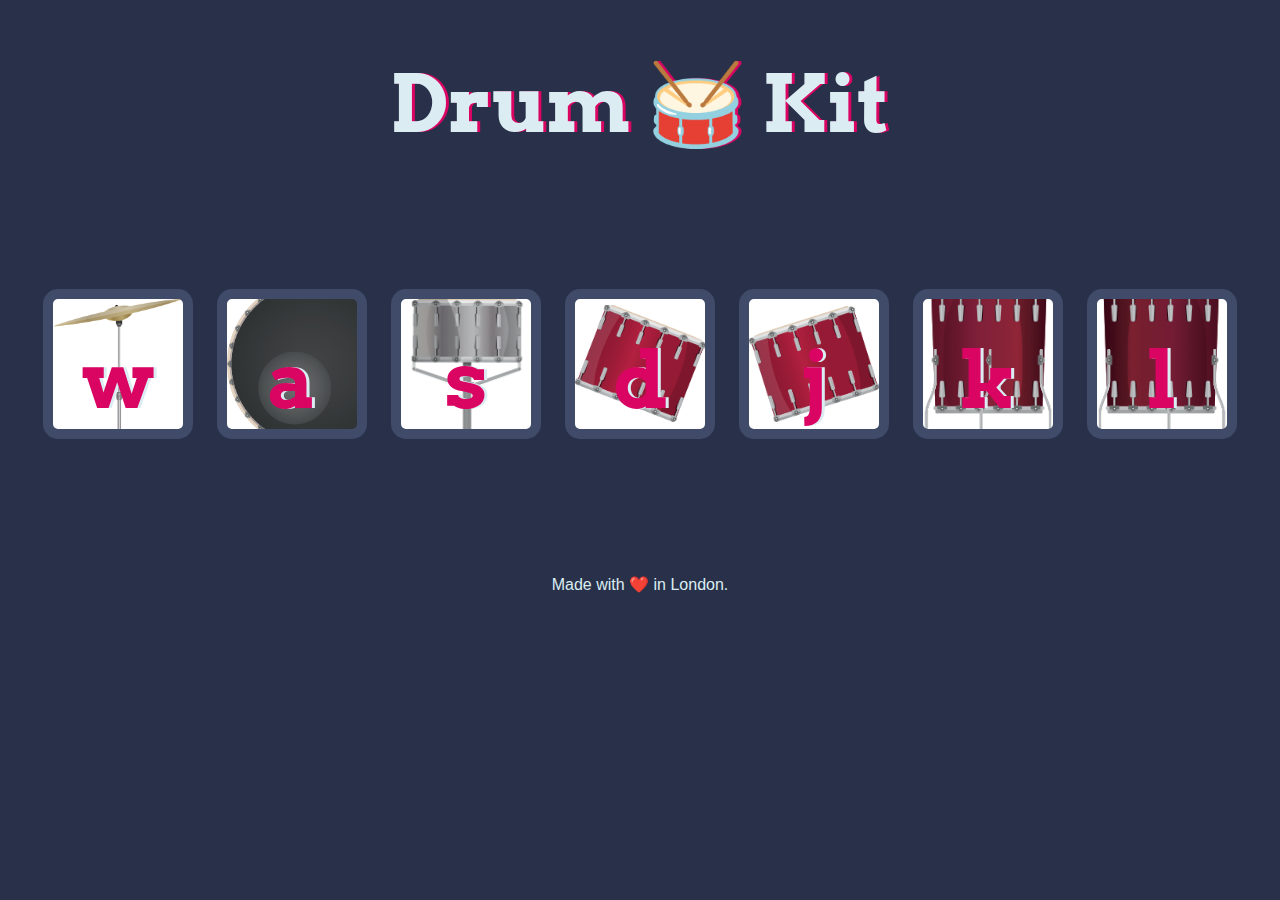
<file: index.html>
<!DOCTYPE html>
<html lang="en" dir="ltr">

<head>
  <meta charset="utf-8">
  <title>Drum Kit</title>
  <link rel="stylesheet" href="styles.css">
  <link href="https://fonts.googleapis.com/css?family=Arvo" rel="stylesheet">
</head>
 
<body>

  <h1 id="title">Drum 🥁 Kit</h1>
  <div class="set">
    <button class="w drum">w</button>
    <button class="a drum">a</button>
    <button class="s drum">s</button>
    <button class="d drum">d</button>
    <button class="j drum">j</button>
    <button class="k drum">k</button>
    <button class="l drum">l</button>
  </div>
  <p id="log"></p>


  <footer>
    Made with ❤️ in London.
  </footer>
</body>

</html>
<script src="index.js" defer charset="utf-8"></script>
</file>
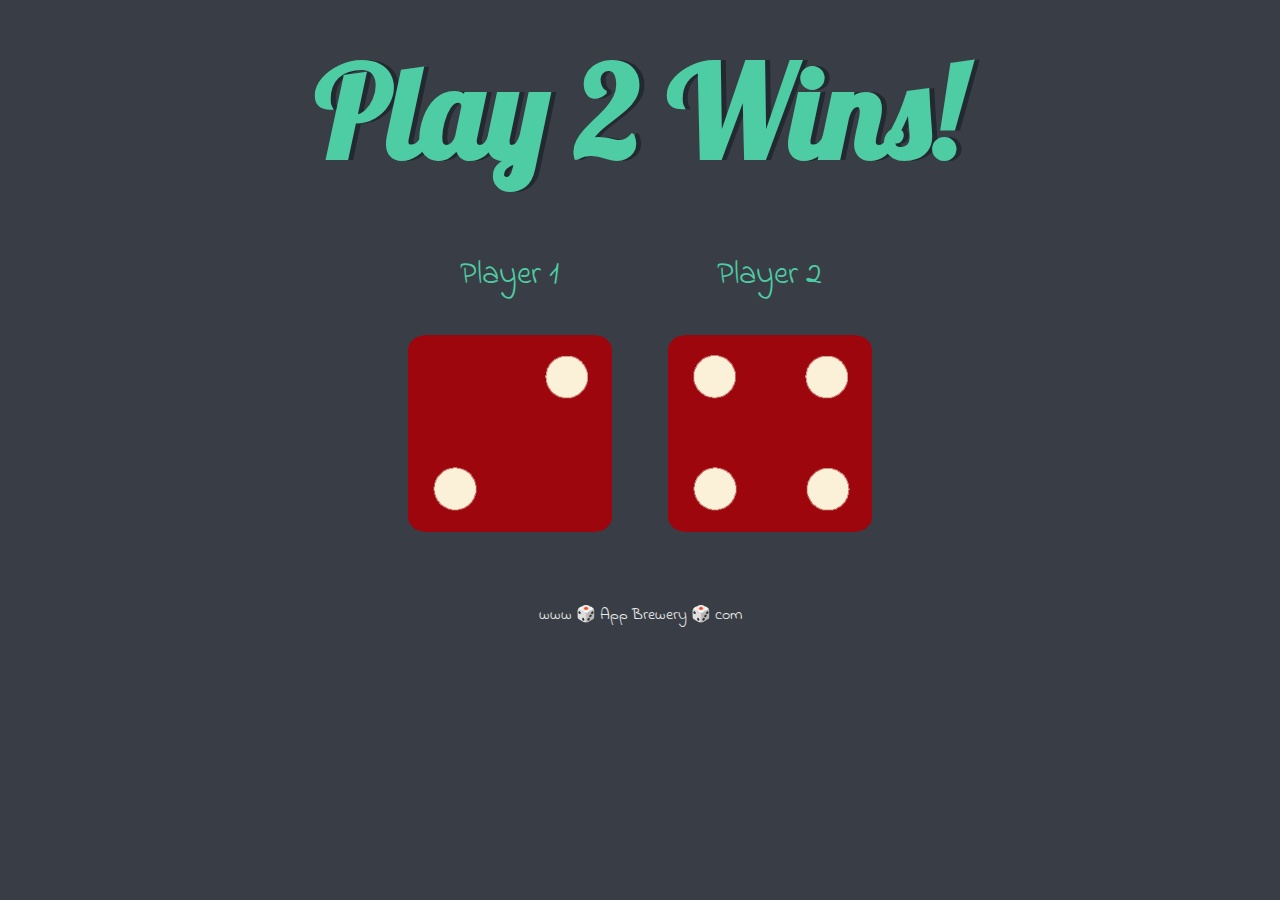
<file: Dicee Challenge/dicee.html>
<!DOCTYPE html>
<html lang="en" dir="ltr">
  <head>
    <meta charset="utf-8">
    <title>Dicee</title>
    <link rel="stylesheet" href="styles.css">
    <link href="https://fonts.googleapis.com/css?family=Indie+Flower|Lobster" rel="stylesheet">
    <script src="main.js" defer></script>


  </head>
  <body>

    <div class="container">
      <h1>Refresh Me</h1>

      <div class="dice">
        <p>Player 1</p>
        <img class="img1" src="images\dice6.png">
      </div>

      <div class="dice">
        <p>Player 2</p>
        <img class="img2" src="images\dice6.png">
      </div>

    </div>


  </body>

  <footer>
    www 🎲 App Brewery 🎲 com
  </footer>
</html>
</file>
<file: styles.css>
body {
  text-align: center;
  background-color: #283149;
}

h1 {
  font-size: 5rem;
  color: #DBEDF3;
  font-family: "Arvo", cursive;
  text-shadow: 3px 0 #DA0463;

}

footer {
  color: #DBEDF3;
  font-family: sans-serif;
}

.w {
  background: url(images/crash.png)  no-repeat top/100%;

}

.a {
  background: url(images/kick.png)  no-repeat left/130%;
}

.s {
  background: url(images/snare.png)  no-repeat top/100%;
}

.d {
  background: url(images/tom1.png)  no-repeat center/100%;
}

.j {
  background: url(images/tom2.png)  no-repeat center/100%;
}

.k {
  background: url(images/tom3.png)  no-repeat center/100%;
}

.l {
  background: url(images/tom4.png)  no-repeat center/100%;
}

.set {
  margin: 10% auto;
}

.game-over {
  background-color: red;
  opacity: 0.8;
}

.pressed {
  box-shadow: 0 3px 4px 0 #DBEDF3;
  opacity: 0.5;
}

.red {
  color: red;
}

.drum {
  outline: none;
  border: 10px solid #404B69;
  font-size: 5rem;
  font-family: 'Arvo', cursive;
  line-height: 2;
  font-weight: 900;
  color: #DA0463;
  text-shadow: 3px 0 #DBEDF3;
  border-radius: 15px;
  display: inline-block;
  width: 150px;
  height: 150px;
  text-align: center;
  margin: 10px;
  background-color: white;
}
</file>
<file: Dicee Challenge/styles.css>
.container {
  width: 70%;
  margin: auto;
  text-align: center;
}

.dice {
  text-align: center;
  display: inline-block;

}

body {
  background-color: #393E46;
}

h1 {
  margin: 30px;
  font-family: 'Lobster', cursive;
  text-shadow: 5px 0 #232931;
  font-size: 8rem;
  color: #4ECCA3;
}

p {
  font-size: 2rem;
  color: #4ECCA3;
  font-family: 'Indie Flower', cursive;
}

img {
  width: 80%;
}

footer {
  margin-top: 5%;
  color: #EEEEEE;
  text-align: center;
  font-family: 'Indie Flower', cursive;

}
</file>
